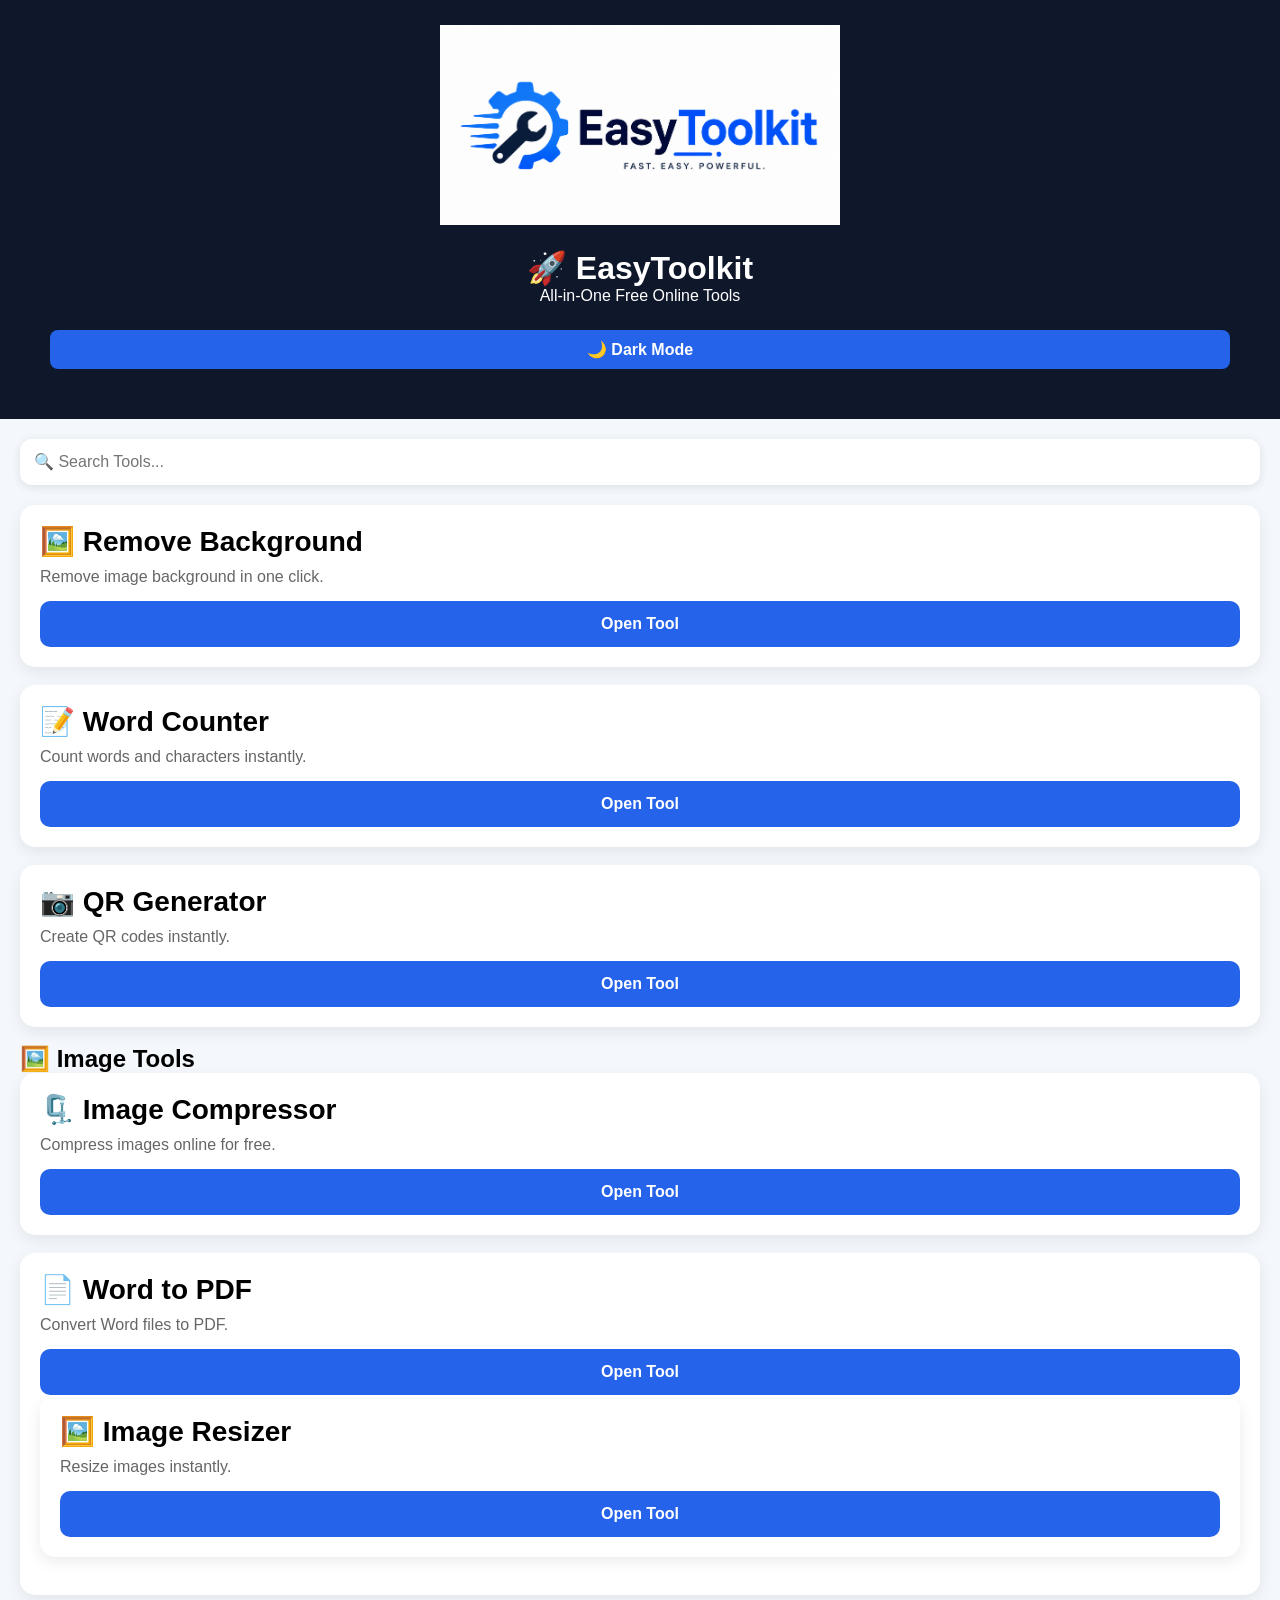
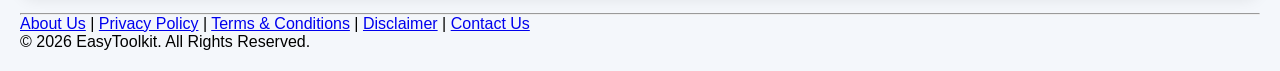
<file: index.html>
<!DOCTYPE html>
<html lang="en">
<head>
<meta charset="UTF-8">
  <link rel="icon" type="image/png" href="favicon.png">
  <link rel="shortcut icon" href="favicon.png" type="image/png">
<link rel="apple-touch-icon" href="favicon.png">
<meta name="viewport" content="width=device-width, initial-scale=1.0">
<title>EasyToolkit</title>
<link rel="stylesheet" href="style.css">
<meta name="description" content="EasyToolkit - Free Online PDF, Image, QR Code and Productivity Tools">

<meta name="keywords" content="PDF Tools, Image Tools, QR Generator, Word Counter, Image Compressor, EasyToolkit">

<meta name="author" content="Abdurrauf Afridi">

<meta name="robots" content="index, follow">

<link rel="canonical" href="https://abdurraufafridi071-beep.github.io/easytoolkit/">
</head>

<body>
  
<header>
  
  </nav>
  <div style="text-align:center; margin-bottom:20px;">
  <img src="logo.png" alt="EasyToolkit Logo" width="400">
  </div>
<h1>🚀 EasyToolkit</h1>
<p>All-in-One Free Online Tools</p>
  <header>

<button id="themeBtn">🌙 Dark Mode</button>

  </header>
</header>

<div class="container">

<input type="text" id="searchInput" placeholder="🔍 Search Tools..." class="search">

<div class="card">
<h2>🖼️ Remove Background</h2>
<p>Remove image background in one click.</p>
<a href="remove-bg.html">
    <button>Open Tool</button>
</a>
</div>

<div class="card">
    <h2>📝 Word Counter</h2>
    <p>Count words and characters instantly.</p>

    <button onclick="window.location.href='word-counter.html'">
        Open Tool
    </button>
</div>

<div class="card">
<h2>📷 QR Generator</h2>
<p>Create QR codes instantly.</p>
<button onclick="window.location.href='qr-generator.html'">
    Open Tool
</button>
</div>

<h2>🖼️ Image Tools</h2>

<!-- Image Compressor -->
<div class="card">
<h2>🗜️ Image Compressor</h2>
<p>Compress images online for free.</p>
<button onclick="window.location.href='image-compressor.html'">
Open Tool
</button>
</div>
  <div class="card">
<h2>📄 Word to PDF</h2>
<p>Convert Word files to PDF.</p>

<a href="word-to-pdf.html">
<button>Open Tool</button>
</a>
<div class="card">
<h2>🖼️ Image Resizer</h2>
<p>Resize images instantly.</p>

<button onclick="window.location.href='image-resizer.html'">
Open Tool
</button>

</div>
  </div>
  <hr>

<footer>
  <a href="about.html">About Us</a> |
  <a href="privacy.html">Privacy Policy</a> |
  <a href="terms.html">Terms & Conditions</a> |
  <a href="disclaimer.html">Disclaimer</a> |
  <a href="contact.html">Contact Us</a>

  <p>© 2026 EasyToolkit. All Rights Reserved.</p>
</footer>
</body>
</html>
<script src="script.js"></script>
</file>
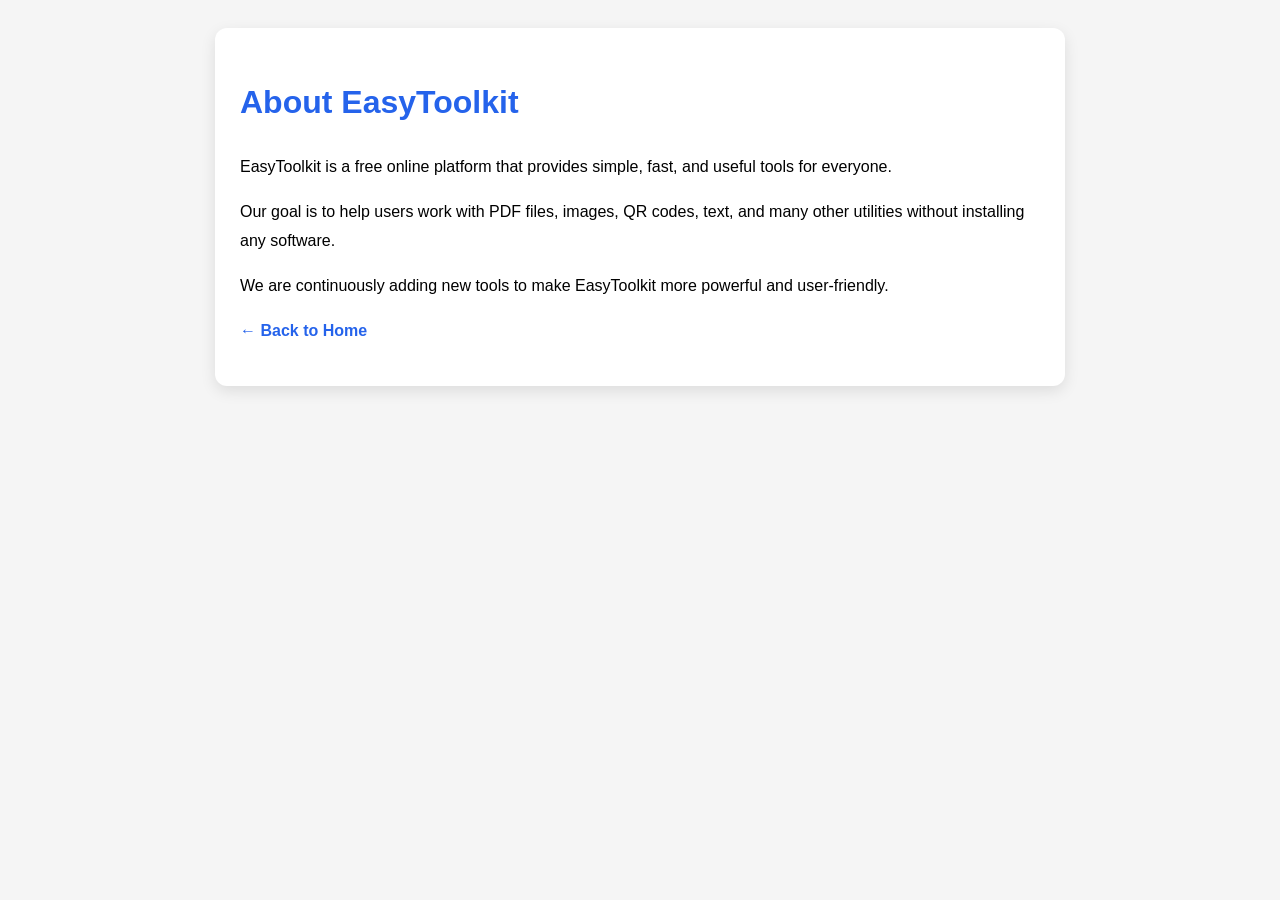
<file: about.html>
<!DOCTYPE html>
<html lang="en">
<head>
<meta charset="UTF-8">
<meta name="viewport" content="width=device-width, initial-scale=1.0">
<title>About Us - EasyToolkit</title>
<style>
body{
font-family:Arial,sans-serif;
background:#f5f5f5;
padding:20px;
line-height:1.8;
}
.container{
max-width:800px;
margin:auto;
background:#fff;
padding:25px;
border-radius:12px;
box-shadow:0 5px 15px rgba(0,0,0,.1);
}
h1{
color:#2563eb;
}
a{
text-decoration:none;
color:#2563eb;
font-weight:bold;
}
</style>
</head>
<body>

<div class="container">

<h1>About EasyToolkit</h1>

<p>EasyToolkit is a free online platform that provides simple, fast, and useful tools for everyone.</p>

<p>Our goal is to help users work with PDF files, images, QR codes, text, and many other utilities without installing any software.</p>

<p>We are continuously adding new tools to make EasyToolkit more powerful and user-friendly.</p>

<p><a href="index.html">← Back to Home</a></p>

</div>

</body>
</html>
</file>
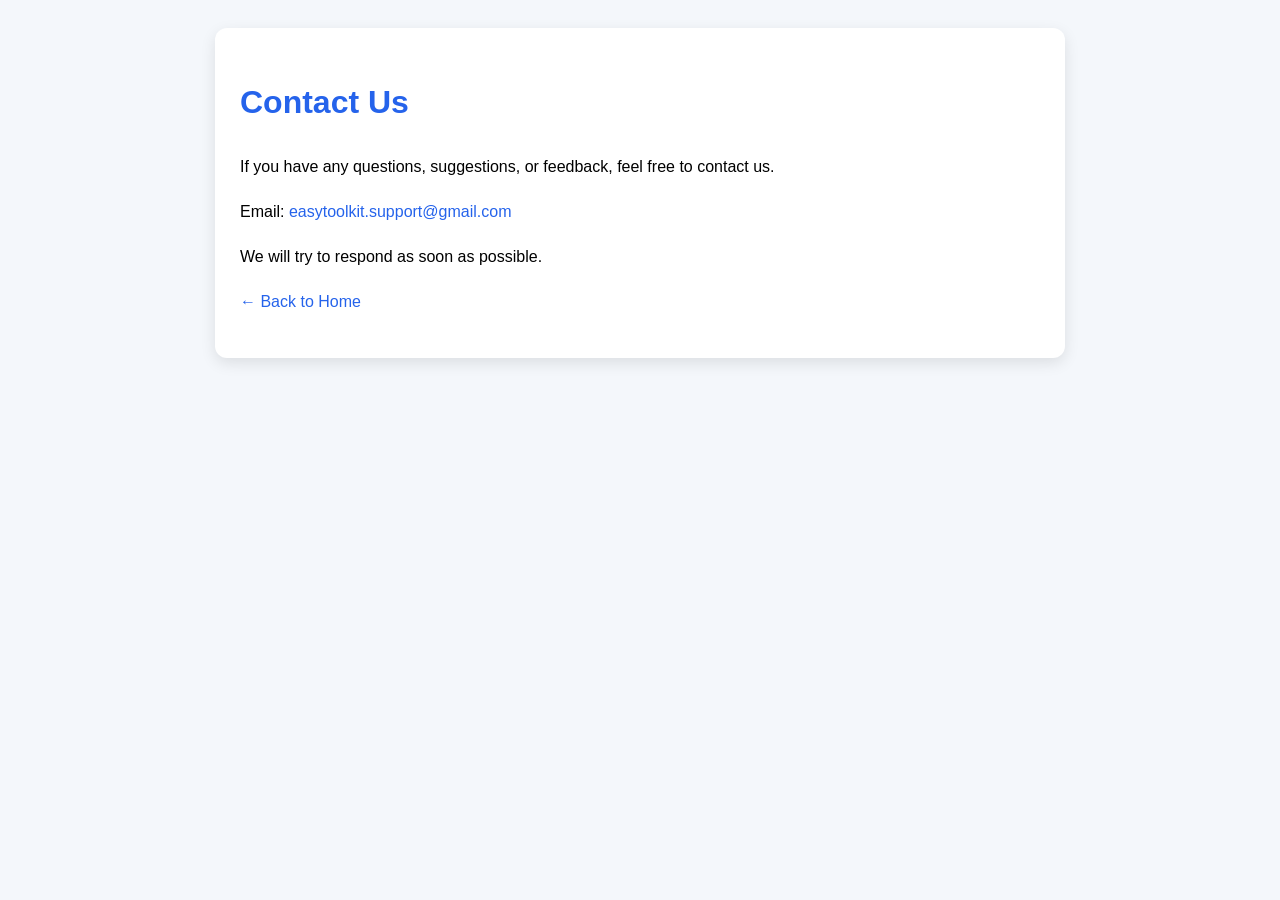
<file: contact.html>
<!DOCTYPE html>
<html lang="en">
<head>
<meta charset="UTF-8">
<meta name="viewport" content="width=device-width, initial-scale=1.0">
<title>Contact Us - EasyToolkit</title>
<style>
body{
font-family:Arial,sans-serif;
background:#f4f7fb;
padding:20px;
line-height:1.8;
}
.container{
max-width:800px;
margin:auto;
background:#fff;
padding:25px;
border-radius:12px;
box-shadow:0 5px 15px rgba(0,0,0,.1);
}
h1{
color:#2563eb;
}
a{
color:#2563eb;
text-decoration:none;
}
</style>
</head>
<body>

<div class="container">

<h1>Contact Us</h1>

<p>If you have any questions, suggestions, or feedback, feel free to contact us.</p>

<p>Email: <a href="mailto:easytoolkit.support@gmail.com">easytoolkit.support@gmail.com</a></p>

<p>We will try to respond as soon as possible.</p>

<p><a href="index.html">← Back to Home</a></p>

</div>

</body>
</html>
</file>
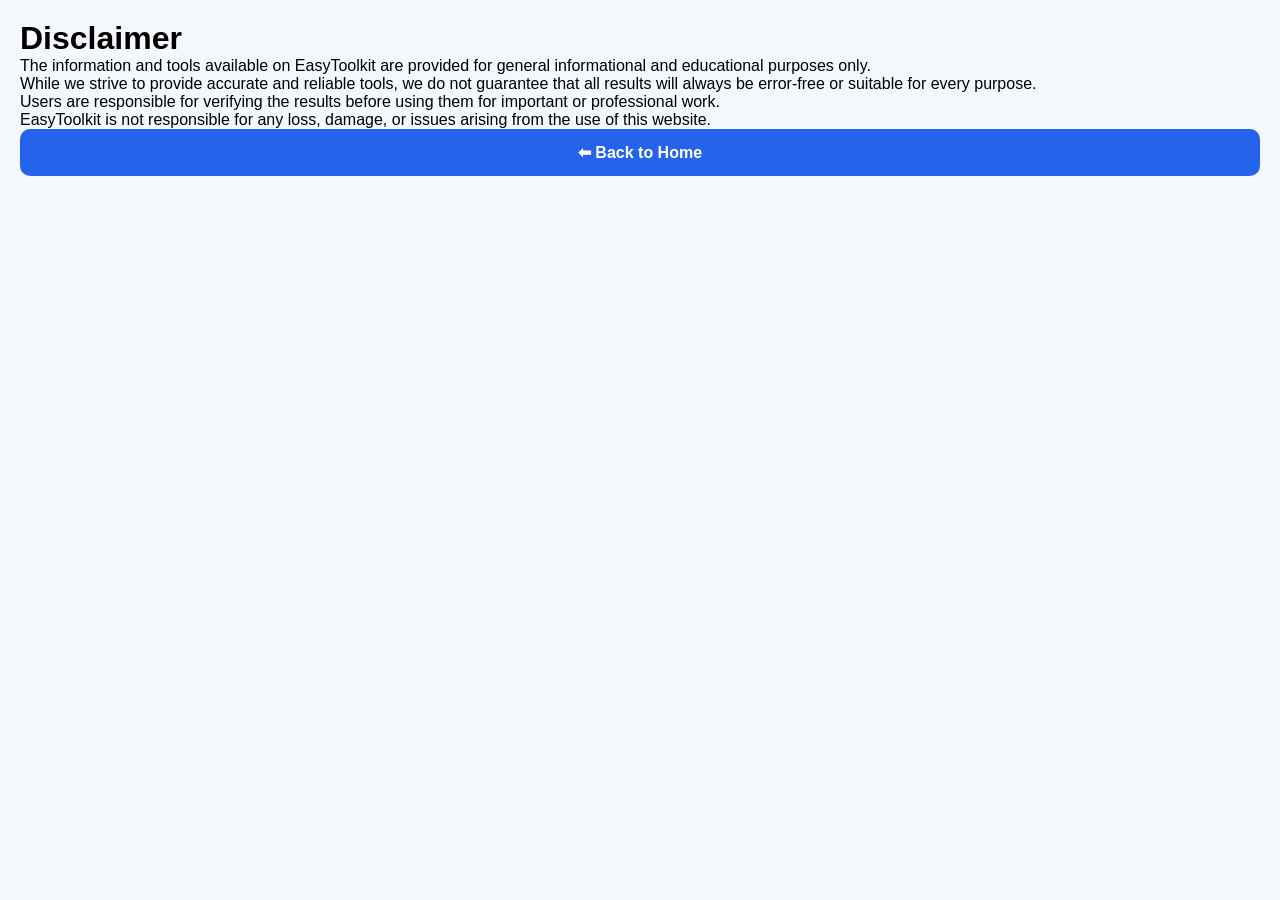
<file: disclaimer.html>
<!DOCTYPE html>
<html lang="en">
<head>
<meta charset="UTF-8">
<meta name="viewport" content="width=device-width, initial-scale=1.0">
<title>Disclaimer - EasyToolkit</title>
<link rel="stylesheet" href="style.css">
</head>

<body>

<div class="container">

<h1>Disclaimer</h1>

<p>The information and tools available on EasyToolkit are provided for general informational and educational purposes only.</p>

<p>While we strive to provide accurate and reliable tools, we do not guarantee that all results will always be error-free or suitable for every purpose.</p>

<p>Users are responsible for verifying the results before using them for important or professional work.</p>

<p>EasyToolkit is not responsible for any loss, damage, or issues arising from the use of this website.</p>

<a href="index.html">
<button>⬅ Back to Home</button>
</a>

</div>

</body>
</html>
</file>
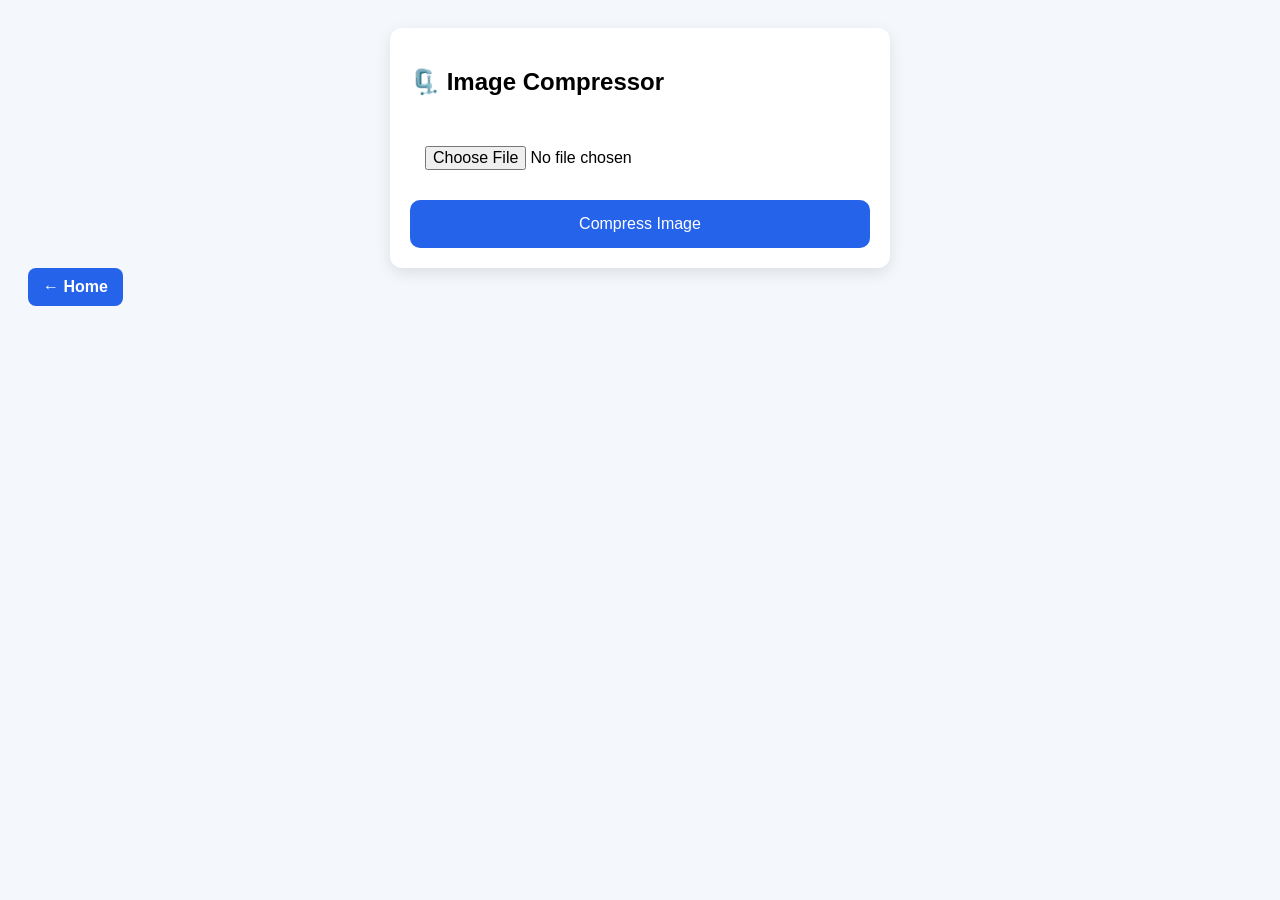
<file: image-compressor.html>
<html lang="en">
<head>
<meta charset="UTF-8">
<meta name="vi<ewport" content="width=device-width, initial-scale=1.0">
<title>Image Compressor - EasyToolkit</title>

<style>
body{
font-family:Arial,sans-serif;
background:#f4f7fb;
padding:20px;
}

.container{
max-width:500px;
margin:auto;
}

.card{
background:white;
padding:20px;
border-radius:12px;
box-shadow:0 5px 15px rgba(0,0,0,.1);
}

input,button{
width:100%;
padding:15px;
margin-top:15px;
border-radius:10px;
font-size:16px;
}

button{
background:#2563eb;
color:white;
border:none;
}

img{
width:100%;
margin-top:20px;
border-radius:10px;
display:none;
}
</style>

</head>

<body>

<div class="container">

<div class="card">

<h2>🗜️ Image Compressor</h2>

<input type="file" id="image" accept="image/*">

<button id="compressBtn">Compress Image</button>

<img id="preview">

</div>

</div>

<script>
const image = document.getElementById("image");
const compressBtn = document.getElementById("compressBtn");

compressBtn.onclick = function () {

    const file = image.files[0];

    if (!file) {
        alert("Please select an image first.");
        return;
    }

    const img = new Image();

    img.onload = function () {

        const canvas = document.createElement("canvas");
        const ctx = canvas.getContext("2d");

        canvas.width = img.width;
        canvas.height = img.height;

        ctx.drawImage(img, 0, 0);

        canvas.toBlob(function(blob){

            const link = document.createElement("a");

            link.href = URL.createObjectURL(blob);
            link.download = "compressed-image.jpg";
            link.click();

        }, "image/jpeg", 0.6);

    };

    img.src = URL.createObjectURL(file);

};

</script>

</body>
  <a href="index.html" style="
display:inline-block;
margin-bottom:20px;
text-decoration:none;
background:#2563eb;
color:white;
padding:10px 15px;
border-radius:8px;
font-weight:bold;">
← Home
  </a>
</html>
</file>
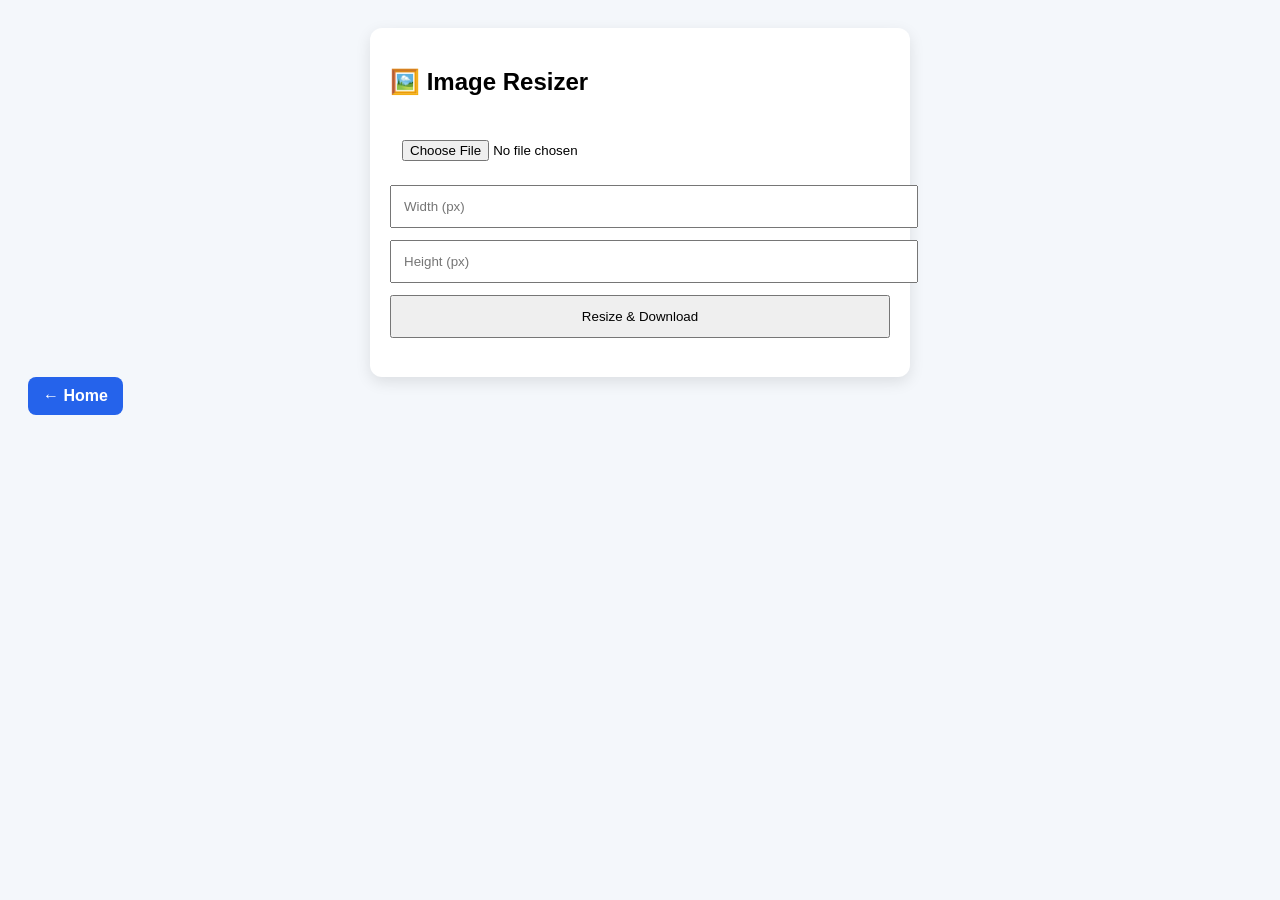
<file: image-resizer.html>
<!DOCTYPE html>
<html lang="en">
<head>
<meta charset="UTF-8">
<meta name="viewport" content="width=device-width, initial-scale=1.0">
<title>Image Resizer - EasyToolkit</title>
<style>
body{font-family:Arial;background:#f4f7fb;padding:20px}
.card{background:#fff;padding:20px;border-radius:12px;max-width:500px;margin:auto;box-shadow:0 5px 15px rgba(0,0,0,.1)}
input,button{width:100%;padding:12px;margin-top:12px}
img{max-width:100%;margin-top:15px;border-radius:10px}
</style>
</head>
<body>

<div class="card">
<h2>🖼️ Image Resizer</h2>

<input type="file" id="image" accept="image/*">

<input type="number" id="width" placeholder="Width (px)">
<input type="number" id="height" placeholder="Height (px)">

<button onclick="resizeImage()">Resize & Download</button>

<img id="preview">

</div>

<script>
const preview=document.getElementById("preview");

function resizeImage(){

const file=document.getElementById("image").files[0];

if(!file){
alert("Select an image");
return;
}

const w=parseInt(document.getElementById("width").value);
const h=parseInt(document.getElementById("height").value);

const img=new Image();

img.onload=function(){

const canvas=document.createElement("canvas");

canvas.width=w;
canvas.height=h;

const ctx=canvas.getContext("2d");

ctx.drawImage(img,0,0,w,h);

preview.src=canvas.toDataURL("image/jpeg");

const a=document.createElement("a");
a.href=preview.src;
a.download="resized-image.jpg";
a.click();

}

img.src=URL.createObjectURL(file);

}
</script>

</body>
  <a href="index.html" style="
display:inline-block;
margin-bottom:20px;
text-decoration:none;
background:#2563eb;
color:white;
padding:10px 15px;
border-radius:8px;
font-weight:bold;">
← Home
  </a>
</html>
</file>
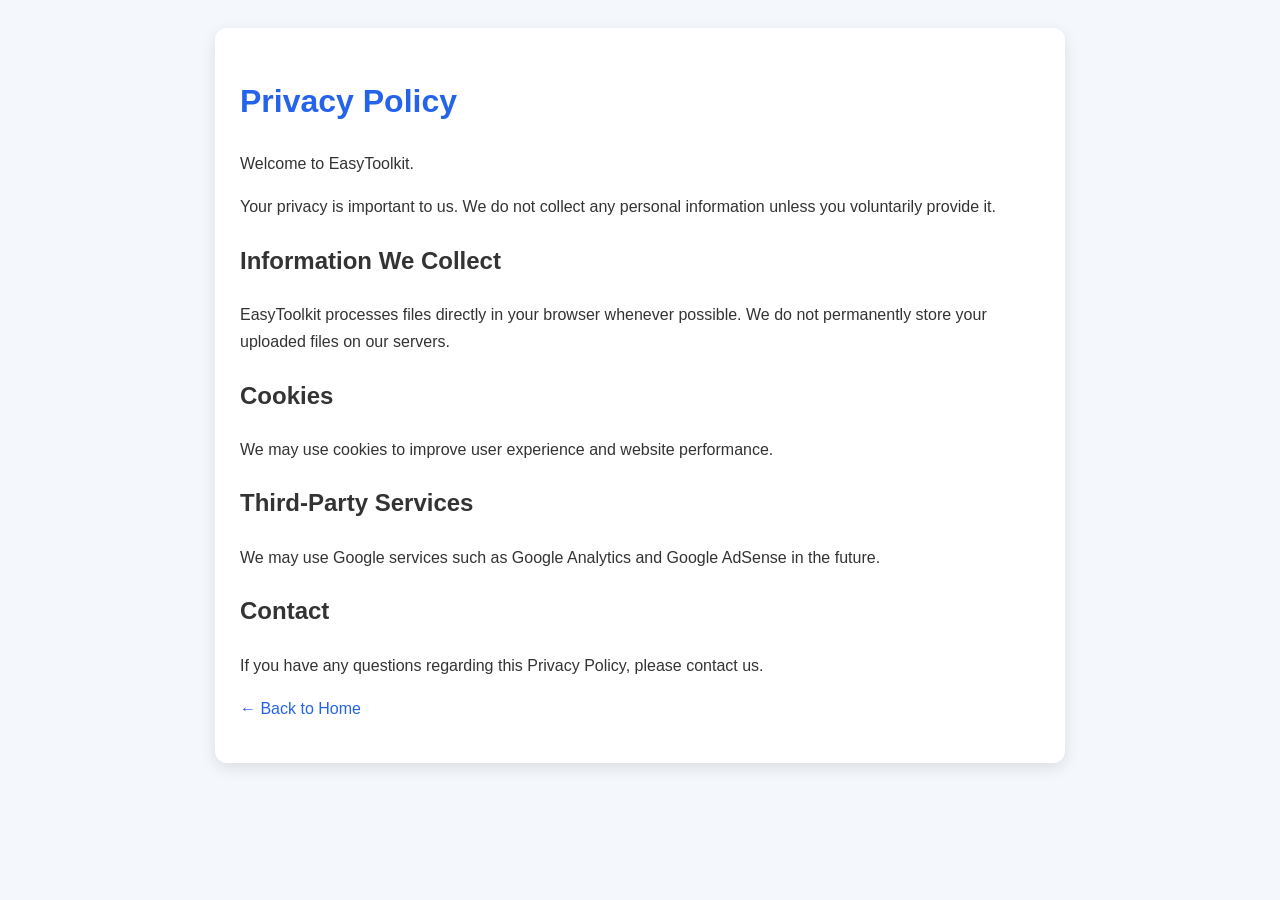
<file: privacy-policy.html>
<!DOCTYPE html>
<html lang="en">
<head>
<meta charset="UTF-8">
<meta name="viewport" content="width=device-width, initial-scale=1.0">
<title>Privacy Policy - EasyToolkit</title>
<style>
body{
font-family:Arial,sans-serif;
background:#f4f7fb;
padding:20px;
line-height:1.7;
color:#333;
}
.container{
max-width:800px;
margin:auto;
background:#fff;
padding:25px;
border-radius:12px;
box-shadow:0 5px 15px rgba(0,0,0,.1);
}
h1{
color:#2563eb;
}
a{
color:#2563eb;
text-decoration:none;
}
</style>
</head>
<body>

<div class="container">
<h1>Privacy Policy</h1>

<p>Welcome to EasyToolkit.</p>

<p>Your privacy is important to us. We do not collect any personal information unless you voluntarily provide it.</p>

<h2>Information We Collect</h2>

<p>EasyToolkit processes files directly in your browser whenever possible. We do not permanently store your uploaded files on our servers.</p>

<h2>Cookies</h2>

<p>We may use cookies to improve user experience and website performance.</p>

<h2>Third-Party Services</h2>

<p>We may use Google services such as Google Analytics and Google AdSense in the future.</p>

<h2>Contact</h2>

<p>If you have any questions regarding this Privacy Policy, please contact us.</p>

<p><a href="index.html">← Back to Home</a></p>

</div>

</body>
  </html>
</file>
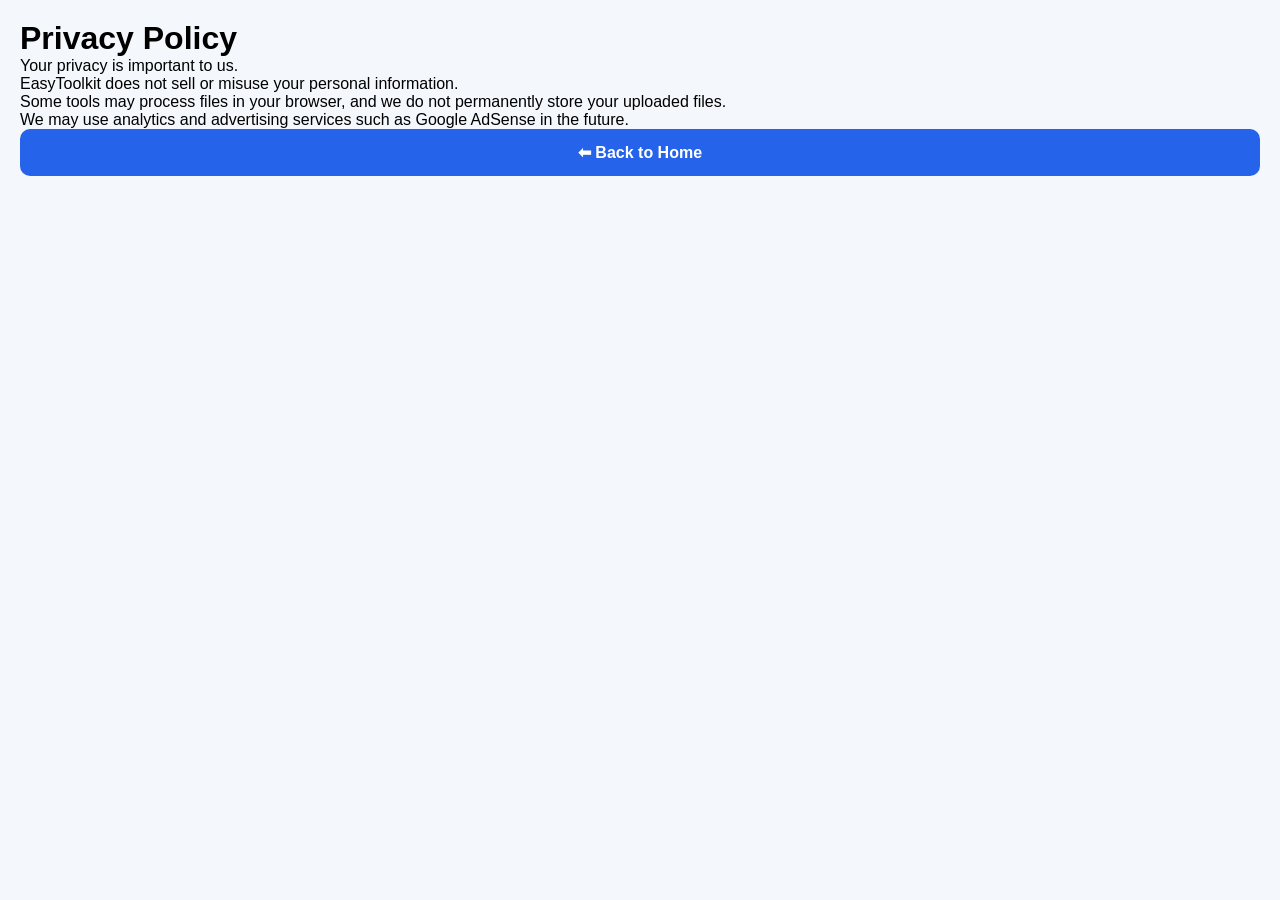
<file: privacy.html>
<!DOCTYPE html>
<html lang="en">
<head>
<meta charset="UTF-8">
<meta name="viewport" content="width=device-width, initial-scale=1.0">
<title>Privacy Policy - EasyToolkit</title>
<link rel="stylesheet" href="style.css">
</head>

<body>
<div class="container">
<h1>Privacy Policy</h1>

<p>Your privacy is important to us.</p>

<p>EasyToolkit does not sell or misuse your personal information.</p>

<p>Some tools may process files in your browser, and we do not permanently store your uploaded files.</p>

<p>We may use analytics and advertising services such as Google AdSense in the future.</p>

<a href="index.html">
<button>⬅ Back to Home</button>
</a>

</div>
</body>
</html>
</file>
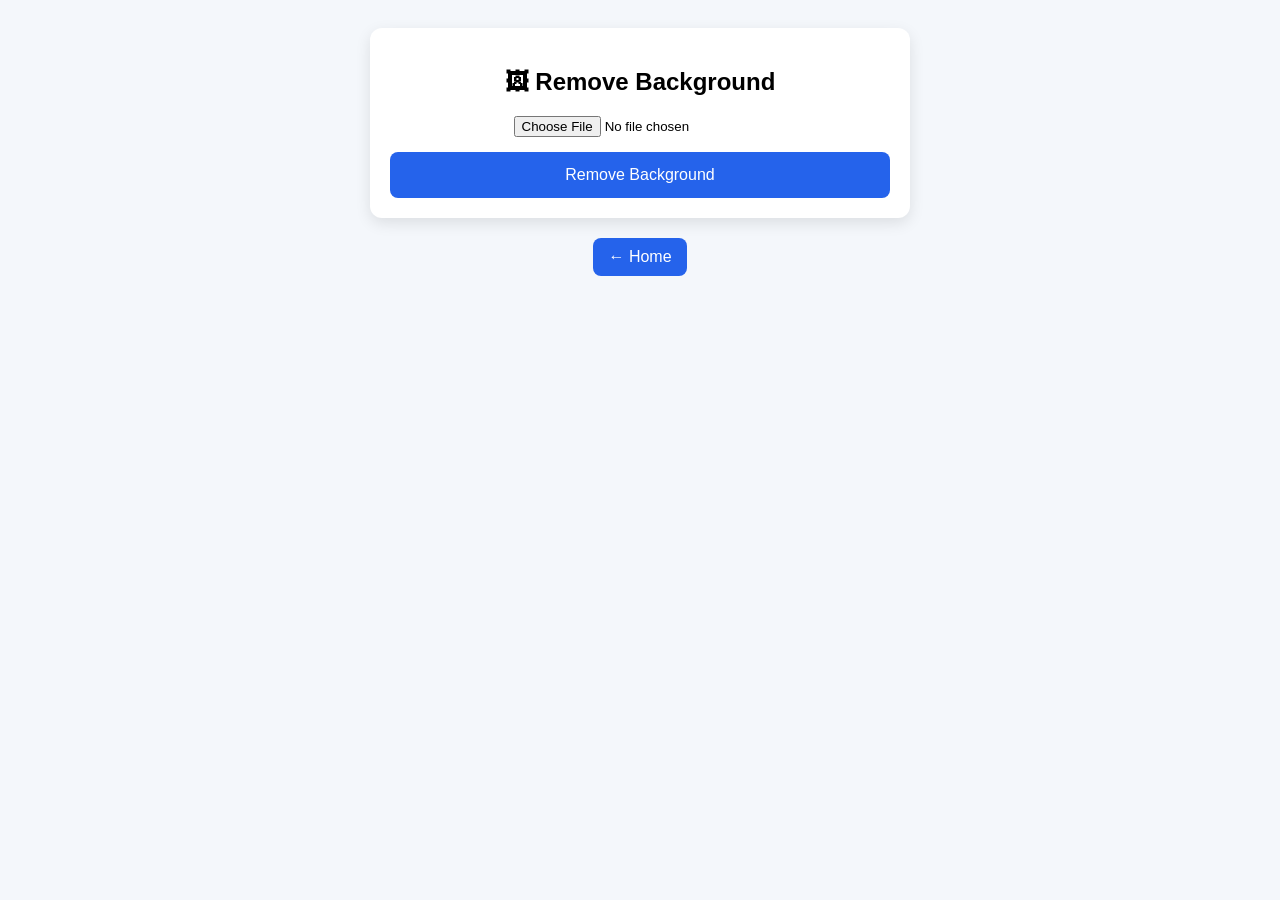
<file: remove-bg.html>
<!DOCTYPE html>
<html lang="en">
<head>
<meta charset="UTF-8">
<meta name="viewport" content="width=device-width, initial-scale=1.0">
<title>Remove Background - EasyToolkit</title>

<style>
body{
font-family:Arial,sans-serif;
background:#f4f7fb;
padding:20px;
text-align:center;
}

.container{
max-width:500px;
margin:auto;
background:white;
padding:20px;
border-radius:12px;
box-shadow:0 5px 15px rgba(0,0,0,.1);
}

img{
max-width:100%;
margin-top:20px;
display:none;
border-radius:10px;
}

button{
width:100%;
padding:14px;
margin-top:15px;
background:#2563eb;
color:white;
border:none;
border-radius:8px;
font-size:16px;
cursor:pointer;
}

a.home{
display:inline-block;
margin-top:20px;
text-decoration:none;
background:#2563eb;
color:white;
padding:10px 15px;
border-radius:8px;
}
</style>

</head>
<body>

<div class="container">

<h2>🖼 Remove Background</h2>

<input type="file" id="imageInput" accept="image/*">

<img id="preview">

<button onclick="removeBg()">Remove Background</button>

<br>

<a id="downloadBtn" style="display:none;">⬇ Download PNG</a>

</div>

<a href="index.html" class="home">← Home</a>

<script>

const API_KEY="nJQfXqVX343Qb85fgNg9SC41";

const input=document.getElementById("imageInput");
const preview=document.getElementById("preview");

input.onchange=function(){

const file=this.files[0];

if(file){

preview.src=URL.createObjectURL(file);

preview.style.display="block";

}

}

async function removeBg(){

const file=input.files[0];

if(!file){

alert("Please select an image.");

return;

}

const formData=new FormData();

formData.append("image_file",file);

formData.append("size","auto");

const response=await fetch("https://api.remove.bg/v1.0/removebg",{

method:"POST",

headers:{
"X-Api-Key":API_KEY
},

body:formData

});

if(!response.ok){

alert("Background removal failed.");

return;

}

const blob=await response.blob();

const url=URL.createObjectURL(blob);

preview.src=url;

const download=document.getElementById("downloadBtn");

download.href=url;

download.download="removed-background.png";

download.style.display="inline-block";

download.innerHTML="⬇ Download PNG";

}

</script>

</body>
  </html>
</file>
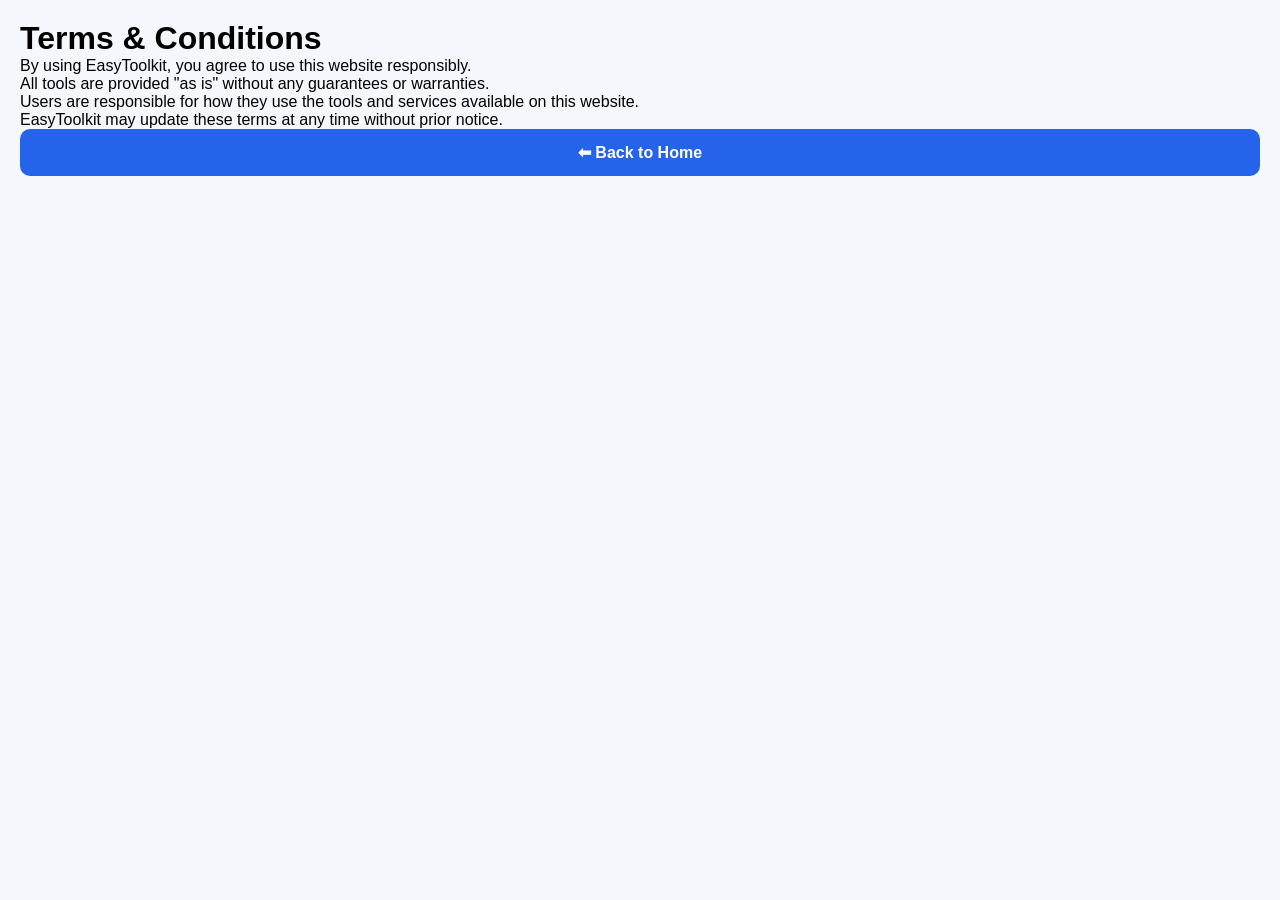
<file: terms.html>
<!DOCTYPE html>
<html lang="en">
<head>
<meta charset="UTF-8">
<meta name="viewport" content="width=device-width, initial-scale=1.0">
<title>Terms & Conditions - EasyToolkit</title>
<link rel="stylesheet" href="style.css">
</head>

<body>
<div class="container">

<h1>Terms & Conditions</h1>

<p>By using EasyToolkit, you agree to use this website responsibly.</p>

<p>All tools are provided "as is" without any guarantees or warranties.</p>

<p>Users are responsible for how they use the tools and services available on this website.</p>

<p>EasyToolkit may update these terms at any time without prior notice.</p>

<a href="index.html">
<button>⬅ Back to Home</button>
</a>

</div>
</body>
</html>
</file>
<file: style.css>
*{
margin:0;
padding:0;
box-sizing:border-box;
font-family:Arial,sans-serif;
}

body{
background:#f4f7fb;
}

header{
background:#0f172a;
color:white;
padding:25px;
text-align:center;
}

.container{
padding:20px;
}

.search{
width:100%;
padding:14px;
border:none;
border-radius:12px;
font-size:16px;
margin-bottom:20px;
box-shadow:0 2px 10px rgba(0,0,0,.1);
}

.card{
background:white;
padding:20px;
margin-bottom:18px;
border-radius:15px;
box-shadow:0 5px 15px rgba(0,0,0,.08);
}

.card h2{
margin-bottom:10px;
font-size:28px;
}

.card p{
color:#666;
margin-bottom:15px;
}

button{
width:100%;
padding:14px;
border:none;
background:#2563eb;
color:white;
font-size:16px;
border-radius:10px;
font-weight:bold;
}
.navbar{
display:flex;
justify-content:space-around;
align-items:center;
background:#ffffff;
padding:15px;
margin:15px;
border-radius:12px;
box-shadow:0 3px 10px rgba(0,0,0,.1);
}

.navbar a{
text-decoration:none;
font-size:16px;
font-weight:bold;
color:#2563eb;
}
.categories{
display:grid;
grid-template-columns:1fr 1fr;
gap:12px;
margin-bottom:20px;
}
.dark-mode{
background:#121212;
color:white;
}

.dark-mode .card{
background:#1f1f1f;
color:white;
}

.dark-mode input{
background:#2b2b2b;
color:white;
border:1px solid #555;
}

#themeBtn{
padding:10px 18px;
border:none;
border-radius:8px;
cursor:pointer;
font-size:16px;
}

.categories button{
padding:16px;
font-size:16px;
font-weight:bold;
border:none;
border-radius:12px;
background:#2563eb;
color:white;
}
.tool-title{
font-size:30px;
font-weight:bold;
margin-bottom:15px;
text-align:center;
}

.tool-card{
background:#fff;
padding:20px;
border-radius:15px;
box-shadow:0 5px 15px rgba(0,0,0,.1);
margin-top:20px;
}
</file>
